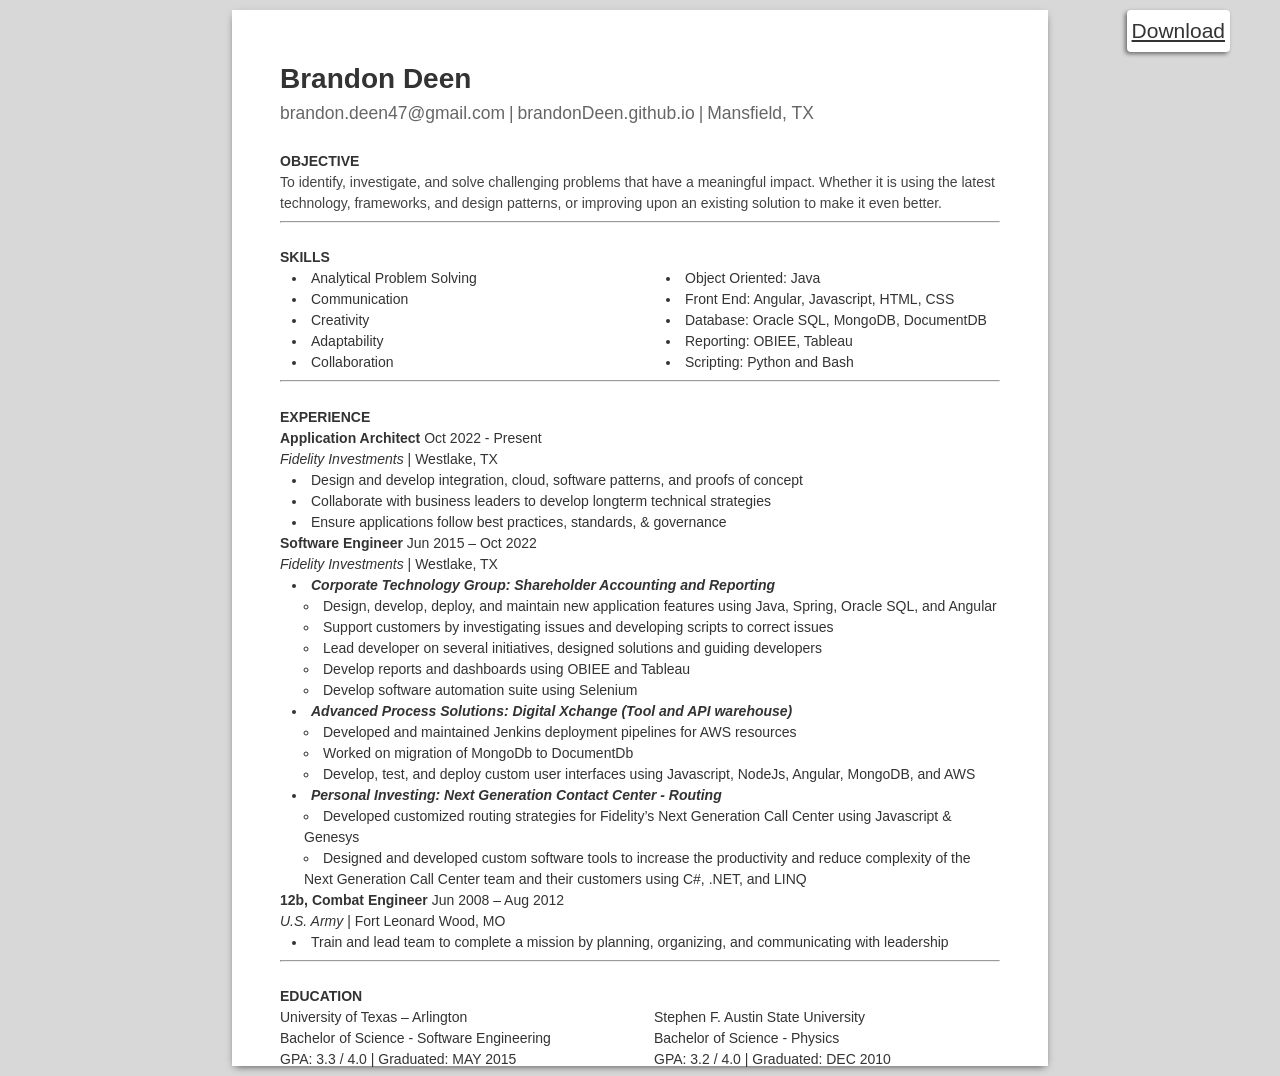
<file: bld-resume.html>
<!DOCTYPE html>
<html lang="en">

<head>
  <meta charset="UTF-8" />
  <meta name="viewport" content="width=device-width, initial-scale=1.0" />
  <meta http-equiv="X-UA-Compatible" content="ie=edge" />
  <style>
    :root {
      font-size: 14px;
    }

    body {
      background-color: rgb(216, 216, 216);
      line-height: 1.5;
      margin: 10px auto;
      max-width: 1200px;
    }

    .download-link {
      float: right;
      border: none;
      font-family: "Source Serif Pro", "Cambria", "Charter", "Georgia", sans-serif;
      font-size: 1.5rem;
      box-shadow: -2px 2px 4px 0px rgba(0, 0, 0, 0.5);
      cursor: pointer;
      position: sticky;
      top: 10px;
      background-color: white;
      color: hsl(0, 0%, 20%);
      padding: 5px;
      border-radius: 4px;
      margin-right: 10px;
    }

    main {
      margin: 0 auto;
      box-sizing: border-box;
      padding: 0.5in;
      width: 8.5in;
      height: 11in;
      background-color: white;
      box-shadow: 0 3px 8px -3px rgba(0, 0, 0, 0.7);
      font-family: "Source Serif Pro", "Cambria", "Charter", "Georgia", sans-serif;
      color: hsl(0, 0%, 20%);
    }

    .no-link {
      color:inherit;
      text-decoration:none;
      /* pointer-events:none; */
    }

    h1,
    h2,
    p,
    ul {
      margin: 0;
    }

    ul {
      padding-left: 12px;
      list-style-position:inside;
      font-size:14px;
    }

    .contact-info {
      display: flex;
      color: hsl(0, 0%, 40%);
      font-size: 1.25rem;
    }

    .contact-info span::after {
      content: "|";
      margin: 0 4px;
    }

    .contact-info span:last-child::after {
      content: none;
    }

    .content-section {
      margin-top: 1.75rem;
    }

    .content-section h1 {
      font-size: 1rem;
      text-transform: uppercase;
    }

    .content-section p {
      color: #434343;
    }

    .multicolumn {
      display: grid;
      grid-template-columns: 1fr 1fr;
      gap: 2rem;
    }

    .experience-container h2 {
      font-weight: normal;
      font-size: 1rem;
    }

    .heavy-text {
      font-weight: bold;
    }

    .italic-text {
      font-style: italic;
    }

    @media print {
      html {
        height: 11in;
        width: 8.5in;
        overflow: hidden;
      }

      body {
        margin: 0;
      }

      main {
        width: 100%;
        box-shadow: none;
      }

      button {
        display: none;
      }

      .download-link {
        display: none;
      }
    }
  </style>
  <title>Resume</title>
</head>

<body>
  <a class="download-link" target="_blank" download="Brandon_Deen_Resume.pdf" href="Brandon_Deen_Resume.pdf">Download</a>
  <main>
    <header>
      <h1>Brandon Deen</h1>
      <div class="contact-info">
        <span>brandon.deen47@gmail.com</span>
        <span><a class="no-link" target="_blank" href="http://brandonDeen.github.io">brandonDeen.github.io</a></span>
        <span>Mansfield, TX</span>
      </div>
      <div class="contact-info"></div>
    </header>
    <section class="content-section">
      <h1>Objective</h1>
      <p>
        To identify, investigate, and solve challenging problems that have a meaningful impact. 
        Whether it is using the latest technology, frameworks, and design patterns, or
        improving upon an existing solution to make it even better.
      </p>
    </section>
    <hr>
    <section class="content-section">
      <h1>Skills</h1>
      <div class="multicolumn">
        <div class="experience-container">          
          <ul>
            <li>Analytical Problem Solving</li>
            <li>Communication</li>
            <li>Creativity</li>
            <li>Adaptability</li>
            <li>Collaboration</li>
          </ul>
        </div>
        <div class="experience-container">
          <ul>
            <li>Object Oriented: Java</li>
            <li>Front End: Angular, Javascript, HTML, CSS</li>
            <li>Database: Oracle SQL, MongoDB, DocumentDB</li>
            <li>Reporting: OBIEE, Tableau</li>
            <li>Scripting: Python and Bash</li>
          </ul>
        </div>
      </div>
    </section>
    <hr>
    <section class="content-section">
      <h1>Experience</h1>
        <div class="experience-container">
          <h2>
            <span class="heavy-text">Application Architect</span> Oct 2022 - Present
          </h2>
          <div>
            <span class="italic-text">Fidelity Investments</span> | Westlake, TX
          </div>
          <ul>
            <li> Design and develop integration, cloud, software patterns, and proofs of concept </li>
            <li> Collaborate with business leaders to develop longterm technical strategies </li>
            <li> Ensure applications follow best practices, standards, & governance </li>
          </ul>
          <h2>
            <span class="heavy-text">Software Engineer</span> Jun 2015 – Oct 2022
          </h2>
          <div>
            <span class="italic-text">Fidelity Investments</span> | Westlake, TX
          </div>
          <ul>
            <li><span class="italic-text heavy-text">Corporate Technology Group: Shareholder Accounting and Reporting</span>
              <ul>
                <li> Design, develop, deploy, and maintain  new application features using Java, Spring, Oracle SQL, and Angular </li>
                <li> Support customers by investigating issues and developing scripts to correct issues</li>
                <li> Lead developer on several initiatives, designed solutions and guiding developers</li>
                <li> Develop reports and dashboards using OBIEE and Tableau</li>
                <li> Develop software automation suite using Selenium </li>
              </ul>
            </li>
            <li><span class="italic-text heavy-text">Advanced Process Solutions: Digital Xchange (Tool and API warehouse)</span>
              <ul>
                <li> Developed and maintained Jenkins deployment pipelines for AWS resources</li>
                <li> Worked on migration of MongoDb to DocumentDb </li>
                <li> Develop, test, and deploy custom user interfaces using Javascript, NodeJs, Angular, MongoDB, and AWS</li>
              </ul>
            </li>
            <li><span class="italic-text heavy-text">Personal Investing: Next Generation Contact Center - Routing</span>
              <ul>
                <li>Developed customized routing strategies for Fidelity’s Next Generation Call Center using Javascript & Genesys</li>
                <li>Designed and developed custom software tools to increase the productivity and reduce complexity of the Next Generation Call Center team and their customers using C#, .NET, and LINQ</li>
              </ul>
            </li>
          </ul>
        </div>
        <div class="experience-container">
          <h2>
            <span class="heavy-text">12b, Combat Engineer</span> Jun 2008 – Aug 2012
          </h2>
          <div>
            <span class="italic-text">U.S. Army</span> | Fort Leonard Wood, MO
          </div>
          <ul>
            <li>Train and lead team to complete a mission by planning, organizing, and communicating with leadership</li>
          </ul>
        </div>
    </section>
    <hr>
    <section class="content-section">
      <h1>Education</h1>
      <div class="multicolumn">
        <div class="education-container">
          <div>University of Texas – Arlington</div>
          <div>Bachelor of Science - Software Engineering</div>
          <div>GPA: 3.3 / 4.0 | Graduated: MAY 2015</div>
        </div>
        <div class="education-container">
          <div>Stephen F. Austin State University</div>
          <div>Bachelor of Science - Physics</div>
          <div>GPA: 3.2 / 4.0 | Graduated: DEC 2010</div>
        </div>
      </div>
    </section>

  </main>
</body>
</html>
</file>
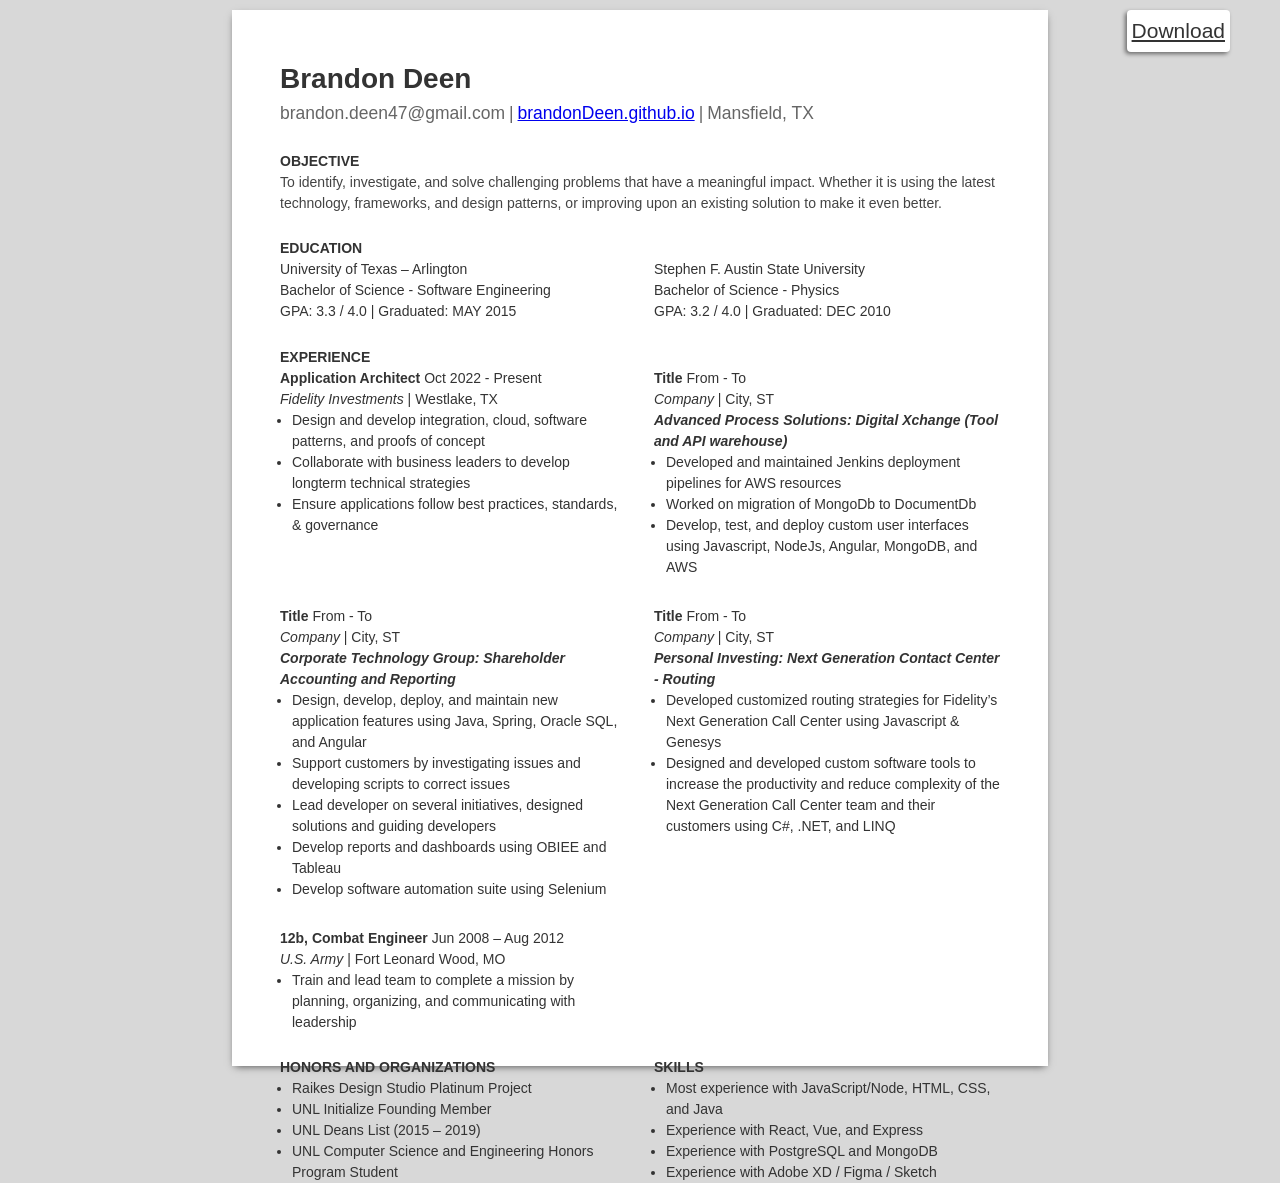
<file: multi-column-resume.html>
<!DOCTYPE html>
<html lang="en">
  <head>
    <meta charset="UTF-8" />
    <meta name="viewport" content="width=device-width, initial-scale=1.0" />
    <meta http-equiv="X-UA-Compatible" content="ie=edge" />
    <style>
        :root {
            font-size: 14px;
        }
        
        body {
            background-color: rgb(216, 216, 216);
            line-height: 1.5;
            margin: 10px auto;
            max-width: 1200px;
        }
        
        .download-link {
            float: right;
            border: none;
            font-family: "Source Serif Pro", "Cambria", "Charter", "Georgia", sans-serif;
            font-size: 1.5rem;
            box-shadow: -2px 2px 4px 0px rgba(0,0,0,0.5);
            cursor: pointer;
            position: sticky;
            top: 10px;
            background-color: white;
            color: hsl(0, 0%, 20%);
            padding: 5px;
            border-radius: 4px;
            margin-right: 10px;
        }
        
        main {
            margin: 0 auto;
            box-sizing: border-box;
            padding: 0.5in;
            width: 8.5in;
            height: 11in;
            background-color: white;
            box-shadow: 0 3px 8px -3px rgba(0, 0, 0, 0.7);
            font-family: "Source Serif Pro", "Cambria", "Charter", "Georgia", sans-serif;
            color: hsl(0, 0%, 20%);
        }
        
        h1,
        h2,
        p,
        ul {
            margin: 0;
        }
        
        ul {
            padding-left: 12px;
        }
        
        .contact-info {
            display: flex;
            color: hsl(0, 0%, 40%);
            font-size: 1.25rem;
        }
        
        .contact-info span::after {
            content: "|";
            margin: 0 4px;
        }
        
        .contact-info span:last-child::after {
            content: none;
        }
        
        .content-section {
            margin-top: 1.75rem;
        }
        
        .content-section h1 {
            font-size: 1rem;
            text-transform: uppercase;
        }
        
        .content-section p {
            color: #434343;
        }
        
        .multicolumn {
            display: grid;
            grid-template-columns: 1fr 1fr;
            gap: 2rem;
        }
        
        .experience-container h2 {
            font-weight: normal;
            font-size: 1rem;
        }
        
        .heavy-text {
            font-weight: bold;
        }
        
        .italic-text {
            font-style: italic;
        }
        
        @media print {
            html {
            height: 11in;
            width: 8.5in;
            overflow: hidden;
            }
        
            body {
            margin: 0;
            }
        
            main {
            width: 100%;
            box-shadow: none;
            }
        
            button {
            display: none;
            }
        
            .download-link {
            display: none;
            }
        }
    </style>
    <title>Resume</title>
  </head>
  <body>
    <a
      class="download-link"
      download="Nathan_Minchow_Resume.pdf"
      href="../../doc/resume2020.pdf"
      >Download</a
    >
    <main>
      <header>
        <h1>Brandon Deen</h1>
        <div class="contact-info">
          <span>brandon.deen47@gmail.com</span>
          <span><a class="no-link" target="_blank" href="http://brandonDeen.github.io">brandonDeen.github.io</a></span>
          <span>Mansfield, TX</span>
        </div>
        <div class="contact-info"></div>
      </header>
      <section class="content-section">
        <h1>Objective</h1>
        <p>
          To identify, investigate, and solve challenging problems that have a meaningful impact. 
          Whether it is using the latest technology, frameworks, and design patterns, or
          improving upon an existing solution to make it even better.
        </p>
      </section>
      <section class="content-section">
        <h1>Education</h1>
        <div class="multicolumn">
          <div class="education-container">
            <div>University of Texas – Arlington</div>
            <div>Bachelor of Science - Software Engineering</div>
            <div>GPA: 3.3 / 4.0 | Graduated: MAY 2015</div>
          </div>
          <div class="education-container">
            <div>Stephen F. Austin State University</div>
            <div>Bachelor of Science - Physics</div>
            <div>GPA: 3.2 / 4.0 | Graduated: DEC 2010</div>
          </div>
        </div>
      </section>
      <section class="content-section">
        <h1>Experience</h1>
        <div class="multicolumn">

          <div class="experience-container">
            <h2>
              <span class="heavy-text">Application Architect</span> Oct 2022 - Present
            </h2>
            <div>
              <span class="italic-text">Fidelity Investments</span> | Westlake, TX
            </div>
            <ul>
              <li> Design and develop integration, cloud, software patterns, and proofs of concept </li>
              <li> Collaborate with business leaders to develop longterm technical strategies </li>
              <li> Ensure applications follow best practices, standards, & governance </li>
            </ul>
          </div>

          <div class="experience-container">
            <h2>
              <span class="heavy-text">Title</span> From - To
            </h2>
            <div>
              <span class="italic-text">Company</span> | City, ST
            </div>
            <span class="italic-text heavy-text">Advanced Process Solutions: Digital Xchange (Tool and API warehouse)</span>
              <ul>
                <li> Developed and maintained Jenkins deployment pipelines for AWS resources</li>
                <li> Worked on migration of MongoDb to DocumentDb </li>
                <li> Develop, test, and deploy custom user interfaces using Javascript, NodeJs, Angular, MongoDB, and AWS</li>
              </ul>
          </div>

          <div class="experience-container">
            <h2>
              <span class="heavy-text">Title</span> From - To
            </h2>
            <div>
              <span class="italic-text">Company</span> | City, ST
            </div>
            <span class="italic-text heavy-text">Corporate Technology Group: Shareholder Accounting and Reporting</span>
              <ul>
                <li> Design, develop, deploy, and maintain  new application features using Java, Spring, Oracle SQL, and Angular </li>
                <li> Support customers by investigating issues and developing scripts to correct issues</li>
                <li> Lead developer on several initiatives, designed solutions and guiding developers</li>
                <li> Develop reports and dashboards using OBIEE and Tableau</li>
                <li> Develop software automation suite using Selenium </li>
              </ul>
          </div>

          <div class="experience-container">
            <h2>
              <span class="heavy-text">Title</span> From - To
            </h2>
            <div>
              <span class="italic-text">Company</span> | City, ST
            </div>
            <span class="italic-text heavy-text">Personal Investing: Next Generation Contact Center - Routing</span>
            <ul>
              <li>Developed customized routing strategies for Fidelity’s Next Generation Call Center using Javascript & Genesys</li>
              <li>Designed and developed custom software tools to increase the productivity and reduce complexity of the Next Generation Call Center team and their customers using C#, .NET, and LINQ</li>
            </ul>
          </div>

          <div class="experience-container">
            <h2>
              <span class="heavy-text">12b, Combat Engineer</span> Jun 2008 – Aug 2012
            </h2>
            <div>
              <span class="italic-text">U.S. Army</span> | Fort Leonard Wood, MO
            </div>
            <ul>
              <li>Train and lead team to complete a mission by planning, organizing, and communicating with leadership</li>
            </ul>
          </div>
        </div>
      </section>

      <section class="content-section">
        <div class="multicolumn">
          <section>
            <h1>Honors and Organizations</h1>
            <ul>
              <li>Raikes Design Studio Platinum Project</li>
              <li>UNL Initialize Founding Member</li>
              <li>UNL Deans List (2015 – 2019)</li>
              <li>
                UNL Computer Science and Engineering Honors Program Student
              </li>
            </ul>
          </section>
          <section>
            <h1>Skills</h1>
            <ul>
              <li>
                Most experience with JavaScript/Node, HTML, CSS, and Java
              </li>
              <li>
                Experience with React, Vue, and Express
              </li>
              <li>Experience with PostgreSQL and MongoDB</li>
              <li>Experience with Adobe XD / Figma / Sketch</li>
            </ul>
          </section>
        </div>
      </section>
    </main>
  </body>
</html>
</file>
